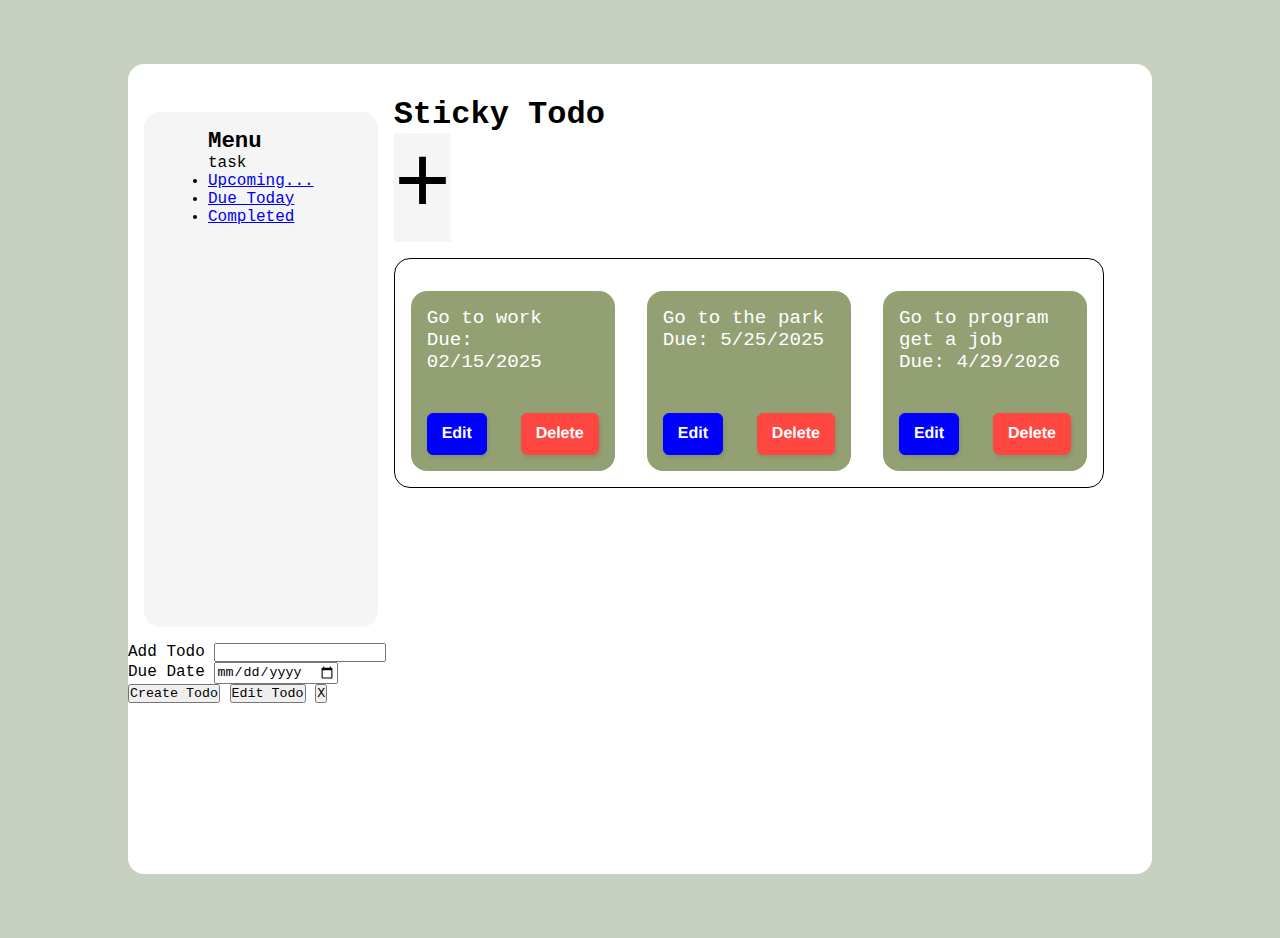
<file: index.html>
<!DOCTYPE html>
<html lang="en">
  <head>
    <meta charset="UTF-8" />
    <meta name="viewport" content="width=device-width, initial-scale=1.0" />
    <title>Document</title>
    <link rel="stylesheet" href="index.css" />
  </head>

  <body>
    <div class="whole-page">
      <nav class="menu">
        <h4 id="menu-header">Menu</h4>
        <p>task</p>
        <ul class="filter-list">
          <li><a href="#" class="upcoming-filter">Upcoming...</a></li>
          <li><a href="#" class="today-filter-btn">Due Today</a></li>
          <li><a href="#" class="completed-filter-btn">Completed</a></li>
        </ul>
      </nav>
      <div class="notes-section">
        <h1>Sticky Todo</h1>
        <button class="add-form-btn" id="add-btn">+</button>
        <ol class="list-container">
          <li
            class="todo"
            id="211901516659"
            style="background-color: rgb(140, 65, 30)"
          >
            Go to work<button class="editBTN">Edit</button>
            <p class="due-date">Due: 9/8/2025</p>
            <button class="deleteBTN">Delete</button>
          </li>
        </ol>
      </div>
      <form class="todo-form hide-form">
        <label for="todo">Add Todo</label>
        <input type="text" name="todo" id="todo-form" required />
        <label for="date">Due Date</label>
        <input type="date" name="date" id="todo-date" required />
        <button class="add-btn">Create Todo</button>
        <button class="edit-btn">Edit Todo</button>
        <button class="cancel-form-btn">X</button>
      </form>
    </div>
  </body>
  <script src="index.js"></script>
</html>
</file>
<file: index.css>
* {
  margin: 0;
  padding: 0;
  box-sizing: border-box;
  font-family: "Courier New", Courier, monospace;
}
body {
  background-color: #c6d1c2;
}
.whole-page {
  background-color: white;
  border-radius: 1rem;
  display: grid;
  grid-template-columns: 2fr 10fr;
  margin: 4rem 8rem;
  padding: 2rem 0rem;
  min-height: 90vh;
}
/* menu style */
.menu {
  padding: 1rem 4rem;
  margin: 1rem 1rem;
  border-radius: 1rem;
  border: none;
  background-color: #f5f5f5;
}
#menu-header {
  font-size: 1.4rem;
}
#menu-list li {
  margin: 1rem 0;
}
#menu-list a {
  text-decoration: none;
  color: black;
  list-style: none;
}
/* todo container style */
.list-container {
  display: grid;
  grid-template-columns: 1fr 1fr 1fr;
  grid-template-rows: auto;
  grid-gap: 1rem 2rem;
  padding: 2rem 1rem 1rem;
  margin: 1rem 3rem 1rem 0;
  border: 1px solid black;
  border-radius: 1rem;
}
.todo {
  position: relative;
  min-height: 20vh;
  border-radius: 1rem;
  color: white;
  list-style: none;
  padding: 1rem;
  background-color: #92a073;
  font-size: larger;
}
.editBTN {
  position: absolute;
  bottom: 1rem;
  left: 1rem;
}
.deleteBTN {
  position: absolute;
  bottom: 1rem;
  right: 1rem;
}

#add-btn {
  background-color: #f5f5f5;
  color: black;
  font-size: 6rem;
  border: none;
}
#add-btn:hover {
  cursor: pointer;
}

/* delete button styel */
.deleteBTN {
  background: #ff4742;
  border: 1px solid #ff4742;
}
.editBTN {
  background-color: blue;
  border: 1px solid blue;
}
.deleteBTN,
.editBTN {
  border-radius: 6px;
  box-shadow: rgba(0, 0, 0, 0.1) 1px 2px 4px;
  box-sizing: border-box;
  color: #ffffff;
  cursor: pointer;
  display: inline-block;
  font-family: nunito, roboto, proxima-nova, "proxima nova", sans-serif;
  font-size: 16px;
  font-weight: 800;
  line-height: 16px;
  min-height: 40px;
  outline: 0;
  padding: 12px 14px;
  text-align: center;
  text-rendering: geometricprecision;
  text-transform: none;
  user-select: none;
  -webkit-user-select: none;
  touch-action: manipulation;
  vertical-align: middle;
}

.deleteBTN:active {
  opacity: 0.5;
}
</file>
